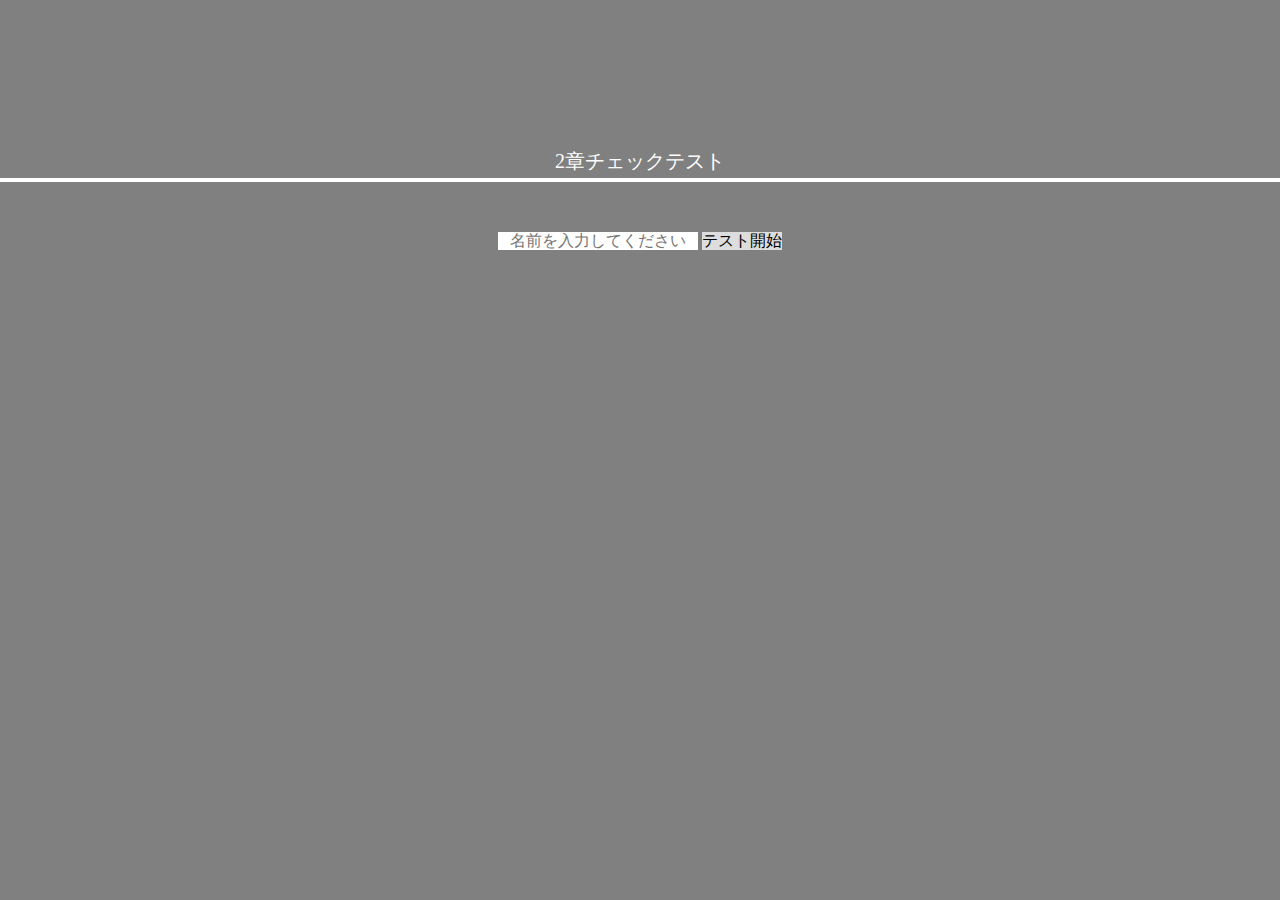
<file: 2-18/index.html>
<!DOCTYPE html>
<html lang="ja">

<head>
  <meta charset="UTF-8">
  <meta http-equiv="X-UA-Compatible" content="IE=edge">
  <meta name="viewport" content="width=device-width, initial-scale=1">
  <title>第２章チェックテスト</title>
  <link rel="stylesheet" href="reset.css">
  <link rel="stylesheet" href="style1.css">
</head>

<body>
  <h1>2章チェックテスト</h1>
  <div id="border"></div>
  <!--名前を入力してquestion.phpに移動するフォームを作成-->
  <form action="question.php" method="post">
    <input id="text" type="text" name="name" placeholder="名前を入力してください" />
    <input id="btn" type="submit" value="テスト開始" />
  </form>
</body>

</html>
</file>
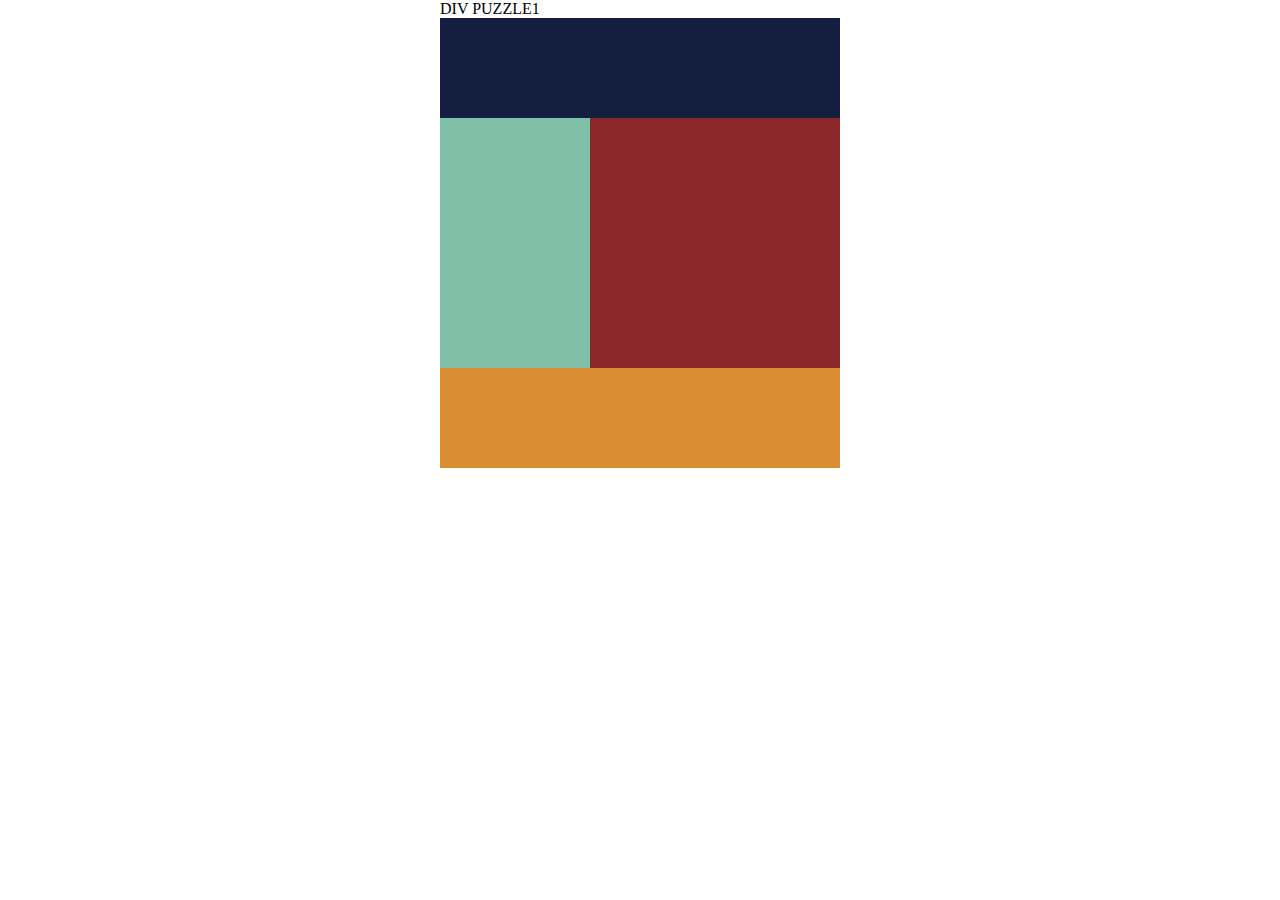
<file: 1-3/top1.html>
<!DOCTYPE html>
<html lang="ja">

<head>
  <meta charset="UTF-8">
  <meta name="viewport" content="width=device-width, initial-scale=1.0">
  <link rel="stylesheet" href="./reset.css">
  <link rel="stylesheet" href="./style1.css">
  <title>DIV PUZZLE1</title>
</head>

<body>
  <div id="wrapper">
    <h1>DIV PUZZLE1</h1>
    <div id="header"></div>
    <div id="clearfix">
      <div id="left"></div>
      <div id="right"></div>
    </div>
    <div id="footer"></div>
  </div>
</body>

</html>
</file>
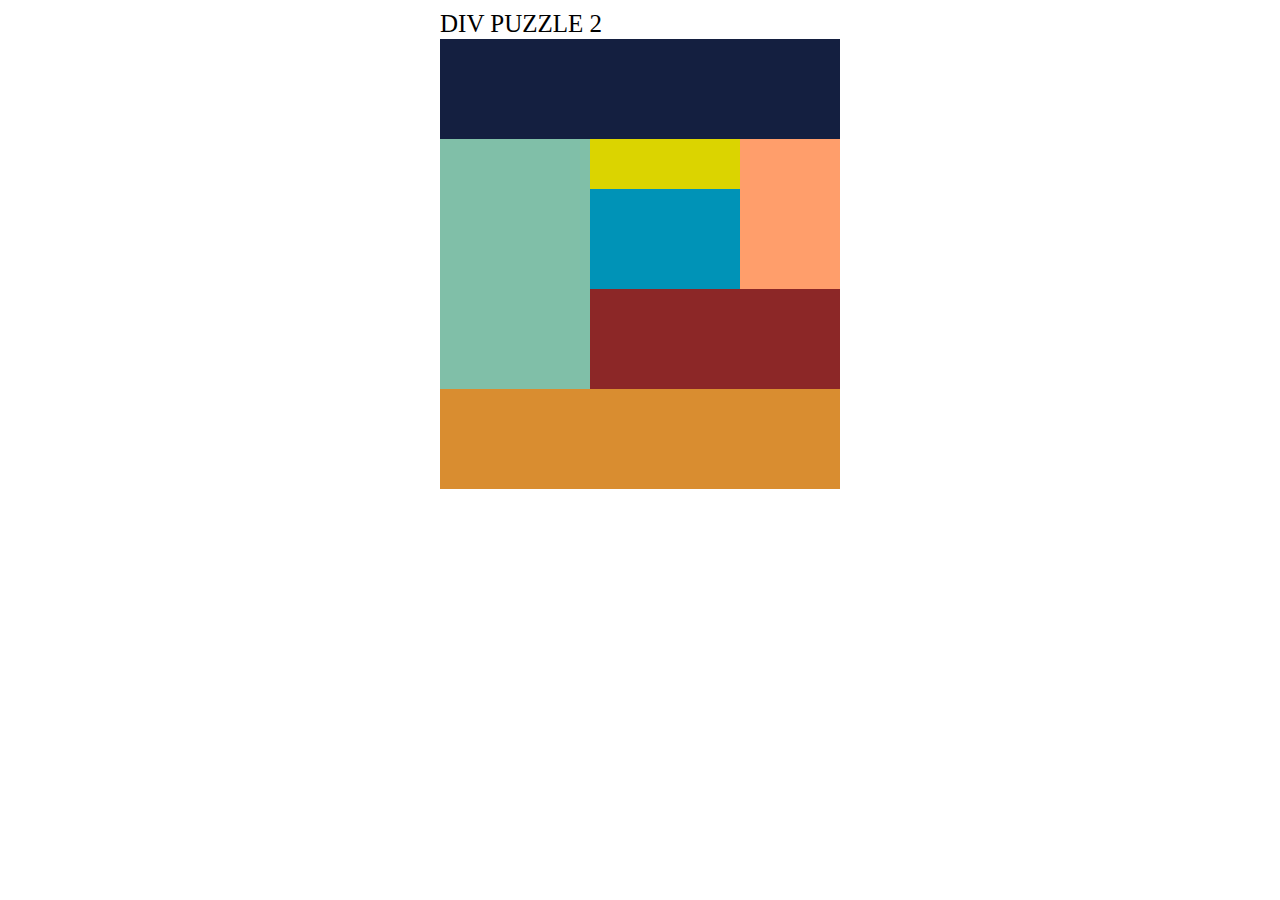
<file: 1-4/DivPuzzle2.html>
<!DOCTYPE html>
<html lang="ja">

<head>
  <meta charset="UTF-8">
  <meta name="viewport" content="width=device-width, initial-scale=1.0">
  <link rel="stylesheet" href="reset.css">
  <link rel="stylesheet" href="style.css">
  <link rel="stylesheet" href="media.css">
  <title>DIV PUZZLE2</title>
</head>

<body>
  <div id="wrapper">
    <h1>DIV PUZZLE 2</h1>
    <div id="darkblue"></div>
    <div id="main" class="clearfix">
      <div id="green"></div>
      <div id="right">
        <div id="right-top" class="clearfix">
          <div id="pink"></div>
          <div id="right-top-left">
            <div id="yellow"></div>
            <div id="blue"></div>
          </div>
        </div>
        <div id="red"></div>
      </div>
    </div>
    <div id="orange"></div>
  </div>
</body>

</html>
</file>
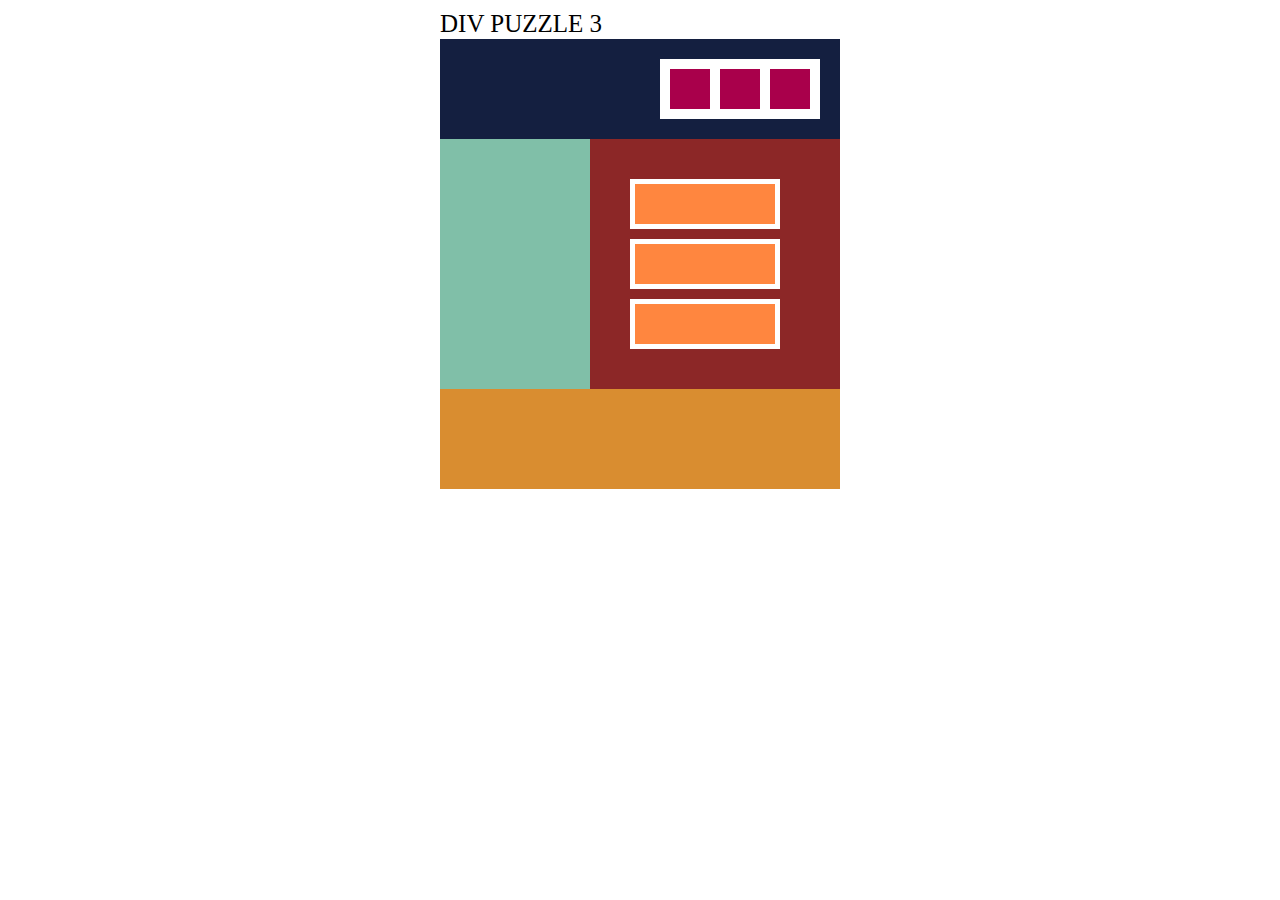
<file: 1-5/DivPuzzle3.html>
<!DOCTYPE html>
<html lang="ja">

<head>
  <meta charset="UTF-8">
  <meta name="viewport" content="width=device-width, initial-scale=1.0">
  <link rel="stylesheet" href="reset.css">
  <link rel="stylesheet" href="style.css">
  <link rel="stylesheet" href="media.css">
  <title>DIV PUZZLE3</title>
</head>

<body>
  <div id="wrapper">
    <h1>DIV PUZZLE 3</h1>
    <div id="darkblue">
      <div id="boxes">
        <div class="box"></div>
        <div class="box"></div>
        <div class="box"></div>
      </div>
    </div>
    <div id="main" class="clearfix">
      <div id="green"></div>
      <div id="red">
        <div id="rectangles">
          <div class="rectangle"></div>
          <div class="rectangle"></div>
          <div class="rectangle"></div>
        </div>
      </div>
    </div>
    <div id="orange"></div>
  </div>
</body>

</html>
</file>
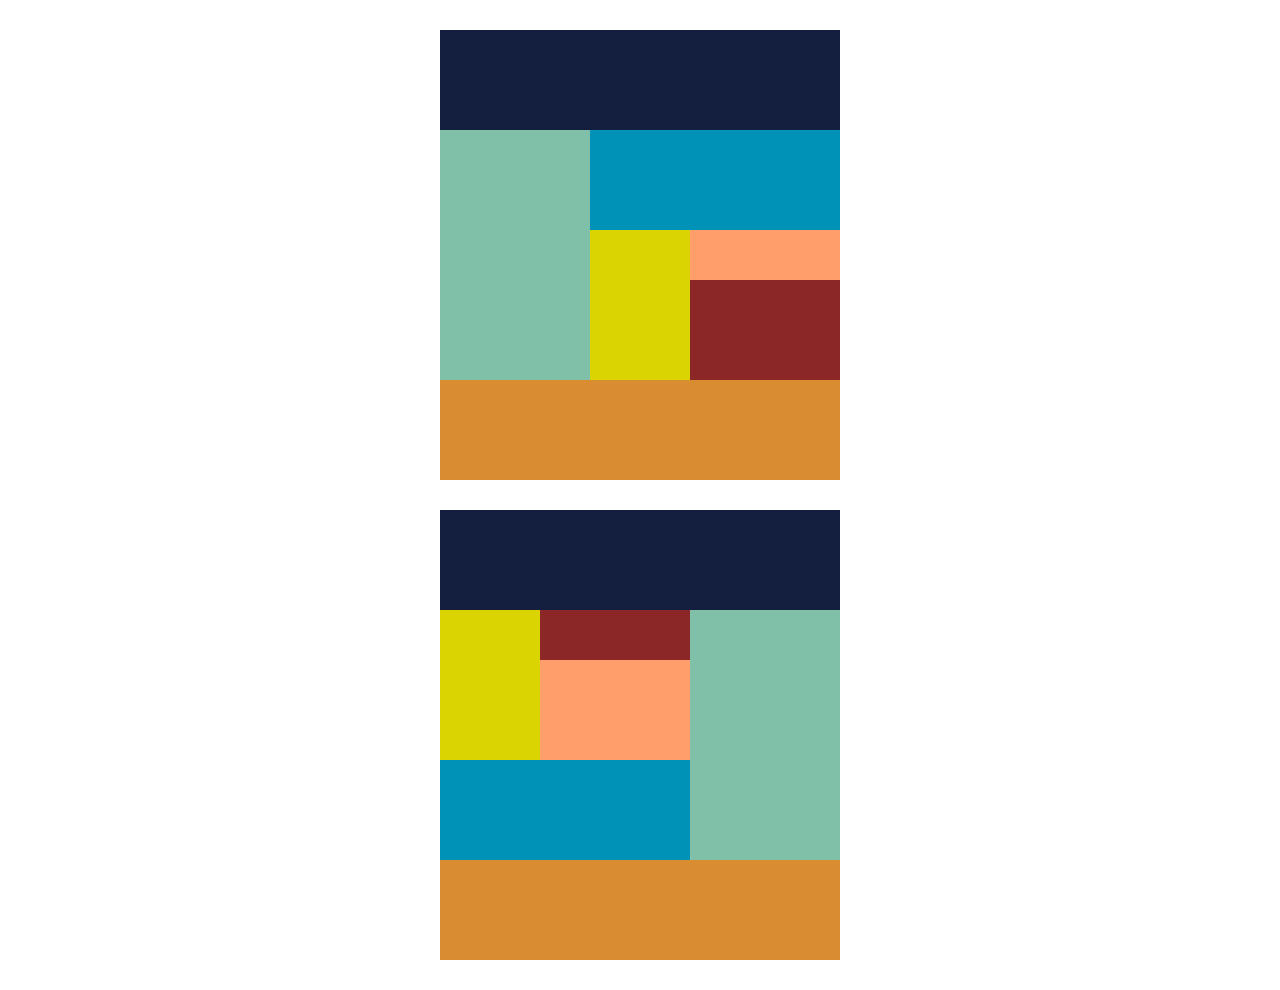
<file: 1-7/checktext.html>
<!DOCTYPE html>
<html lang="ja">

<head>
  <meta charset="UTF-8">
  <meta name="viewport" content="width=device-width, initial-scale=1.0">
  <link rel="stylesheet" href="reset.css">
  <link rel="stylesheet" href="style.css">
  <title>第１章チェックテスト</title>
</head>

<body>
  <div class="wrapper">
    <div class="darkblue"></div>
    <div class="main clearfix">
      <div class="green"></div>
      <div class="right">
        <div class="blue"></div>
        <div class="right-bottom clearfix">
          <div class="yellow"></div>
          <div class="right-bottom-right">
            <div id="color1"></div>
            <div id="color2"></div>
          </div>
        </div>
      </div>
    </div>
    <div class="orange"></div>
  </div>

  <div class="wrapper">
    <div class="darkblue"></div>
    <div class="main clearfix">
      <div class="right">
        <div class="right-bottom clearfix">
          <div class="yellow"></div>
          <div class="right-bottom-right">
            <div id="color3"></div>
            <div id="color4"></div>
          </div>
        </div>
        <div class="blue"></div>
      </div>
      <div class="green"></div>
    </div>
    <div class="orange"></div>
  </div>
</body>

</html>
</file>
<file: 2-18/style1.css>
body {
  width: 100%;
  background: grey;
  color: white;
  text-align: center;
}

h1 {
  margin: 150px 0 5px 0;
  font-size: 20px;
}

#border {
  width: 100%;
  border: solid 2px #FFFFFF;
}

#text {
  margin-top: 50px;
  color: black;
  background-color: white;
}

#btn {
  margin-top: 50px;
  color: black;
  background-color: #DDDDDD;
}
</file>
<file: 1-3/style1.css>
#wrapper {
  width: 400px;
  height: 450px;
  margin: 0 auto;
}

#header {
  background-color: #141f40;
  height: 100px;
}

#left {
  background-color: #80bfa8;
  width: 150px;
  height: 250px;
  float: left;
}

#right {
  background-color: #8c2727;
  width: 250px;
  height: 250px;
  float: left;
}

#footer {
  background-color: #d98d30;
  height: 100px;
}

#clearfix::after {
  content: "";
  display: block;
  clear: both;
}

@media screen and (max-width:767px) {
  #wrapper {
    width: 250px;
  }

  #left {
    width: 150px;
  }

  #right {
    width: 100px;
  }
}

@media screen and (max-width:479px) {
  #wrapper {
    width: 150px;
  }

  #left,
  #right {
    width: 100%;
    float: none;
  }
}
</file>
<file: 1-4/style.css>
#wrapper {
  width: 400px;
  height: 450px;
  margin: 0 auto;
}

h1 {
  font-size: 25px;
  margin-top: 10px;
}

#darkblue {
  background-color: #141f40;
  height: 100px;
}

#green {
  background-color: #80bfa8;
  width: 150px;
  height: 250px;
  float: left;
}

#right {
  width: 250ox;
  float: left;
}

#right-top-left {
  width: 150px;
  float: right;
}

#yellow {
  background-color: #dbd400;
  height: 50px;
}

#blue {
  background-color: #0093b7;
  height: 100px;
}

#pink {
  background-color: #ff9e6b;
  width: 100px;
  height: 150px;
  float: right;
}

#red {
  background-color: #8c2727;
  height: 100px;
}

#orange {
  background-color: #d98d30;
  height: 100px;
}

.clearfix::after {
  content: "";
  display: block;
  clear: both;
}
</file>
<file: 1-4/media.css>
@media screen and (max-width:767px) {
  #wrapper {
    width: 300px;
  }

  #green {
    width: 100px;
  }

  #right {
    width: 200px;
  }

  #right-top-left {
    width: 125px;
  }

  #pink {
    width: 75px;
  }
}

@media screen and (max-width:479px) {
  #wrapper {
    width: 150px;
  }

  #green {
    height: 150px;
  }

  #green,
  #right,
  #right-top-left,
  #pink {
    clear: none;
  }

  #green,
  #yellow,
  #blue,
  #pink,
  #red,
  #right,
  #right-top-left {
    width: 100%;
  }
}
</file>
<file: 1-5/style.css>
#wrapper {
  width: 400px;
  margin: 0 auto;
}

h1 {
  font-size: 25px;
  margin-top: 10px;
}

#main {
  height: 250px;
}

#darkblue {
  background-color: #141f40;
  height: 100px;
  position: relative;
}

#boxes {
  background-color: #ffffff;
  width: 160px;
  height: 60px;
  position: absolute;
  top: 20px;
  right: 20px;
}

.box {
  background-color: #a9004b;
  width: 40px;
  height: 40px;
  margin: 10px 0 10px 10px;
  float: left;
}

#green {
  background-color: #80bfa8;
  width: 150px;
  height: 250px;
  float: left;
}

#red {
  background-color: #8c2727;
  width: 250px;
  height: 250px;
  float: left;
}

#rectangles {
  width: 150px;
  height: 170px;
  margin: 40px 60px 40px 40px;
  position: relative;
}

.rectangle {
  background-color: #ff863f;
  width: 150px;
  height: 50px;
  border: solid 5px #ffffff;
  margin-bottom: 10px;
}

#orange {
  background-color: #d98d30;
  height: 100px;
}

.clearfix::after {
  content: "";
  display: block;
  clear: both;
}
</file>
<file: 1-5/media.css>
@media screen and (max-width:479px) {
  #wrapper {
    width: 200px;
  }

  #main {
    height: 100%;
  }

  #darkblue {
    height: 200px;
  }

  #boxes {
    width: 60px;
    height: 160px;
    top: 20px;
    right: 70px;
  }

  .box {
    float: none;
  }

  #green {
    width: 100%;
    height: 100px;
  }

  #red {
    width: 100%;
    height: 210px;
  }

  #rectangles {
    margin: 20px 0 0 30px;
  }

  .rectangle {
    width: 140px;
  }
}
</file>
<file: 1-7/style.css>
.wrapper {
  width: 400px;
  height: 450px;
  margin: 30px auto;
}

.darkblue {
  width: 400px;
  height: 100px;
  background-color: #141f40;
  ;
}

.main {
  width: 400px;
  height: 250px;
  ;
}

.green {
  width: 150px;
  height: 250px;
  background-color: #80bfa8;
  float: left;
}

.right {
  float: left;
}

.blue {
  width: 250px;
  height: 100px;
  background-color: #0093b7;
}

.yellow {
  width: 100px;
  height: 150px;
  background-color: #dbd403;
  float: left;
}

.right-bottom-right {
  float: left;
}

#color1 {
  width: 150px;
  height: 50px;
  background-color: #ff9e6b;
}

#color2 {
  width: 150px;
  height: 100px;
  background-color: #8c2727;
}

#color3 {
  width: 150px;
  height: 50px;
  background-color: #8c2727;
}

#color4 {
  width: 150px;
  height: 100px;
  background-color: #ff9e6b;
}

.orange {
  width: 400px;
  height: 100px;
  background-color: #d98d30;
}

.clearfix::after {
  content: "";
  display: block;
  clear: both;
}
</file>
